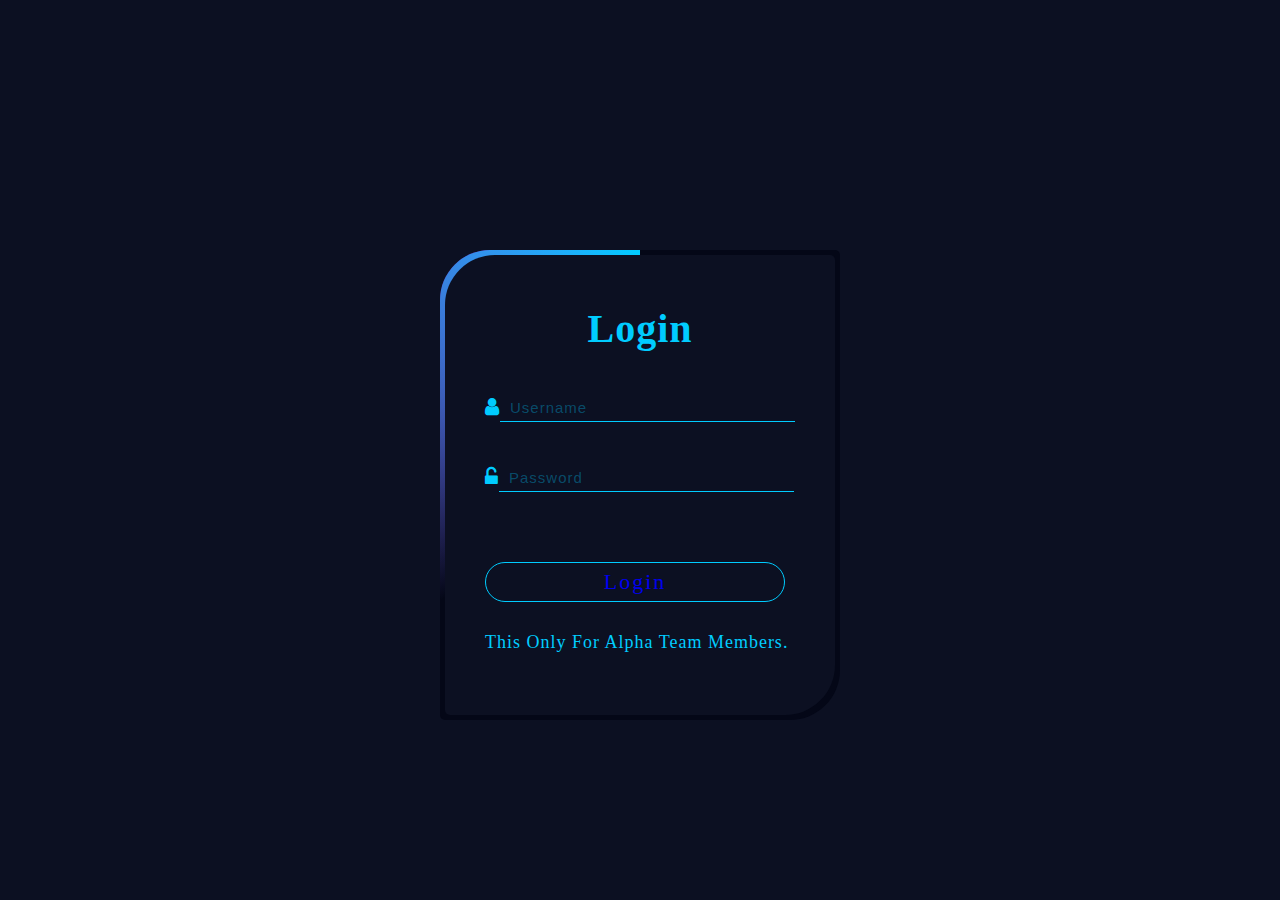
<file: member.html>
<!<!DOCTYPE html>
<html lang="en">
  <head>
    <meta charset="UTF-8" />
    <meta http-equiv="X-UA-Compatible" content="IE=edge" />
    <meta name="viewport" content="width=device-width, initial-scale=1.0" />
    <title>Members Login From</title>
    <link
      rel="stylesheet"
      href="https://cdnjs.cloudflare.com/ajax/libs/font-awesome/4.7.0/css/font-awesome.min.css"
    />

    <link rel="stylesheet" href="style2.css" />
  </head>
  <body>
    <div class="login_form_container">
      <div class="login_form">
        <h2>Login</h2>
        <div class="input_group">
          <i class="fa fa-user"></i>
          <input
            type="text"
            placeholder="Username"
            class="input_text"
            autocomplete="off"
          />
        </div>
        <div class="input_group">
          <i class="fa fa-unlock-alt"></i>
          <input
            type="password"
            placeholder="Password"
            class="input_text"
            autocomplete="off"
          />
        </div>
        <div class="button_group" id="login_button">
          <a href="portal.html">Login</a>
        </div>
        <div class="fotter">
          <a>This Only For Alpha Team Members.</a>
        </div>
      </div>
    </div>

    <script src="https://cdnjs.cloudflare.com/ajax/libs/jquery/3.6.1/jquery.min.js"></script>
    <script src="script.js"></script>
  </body>
</html>
</file>
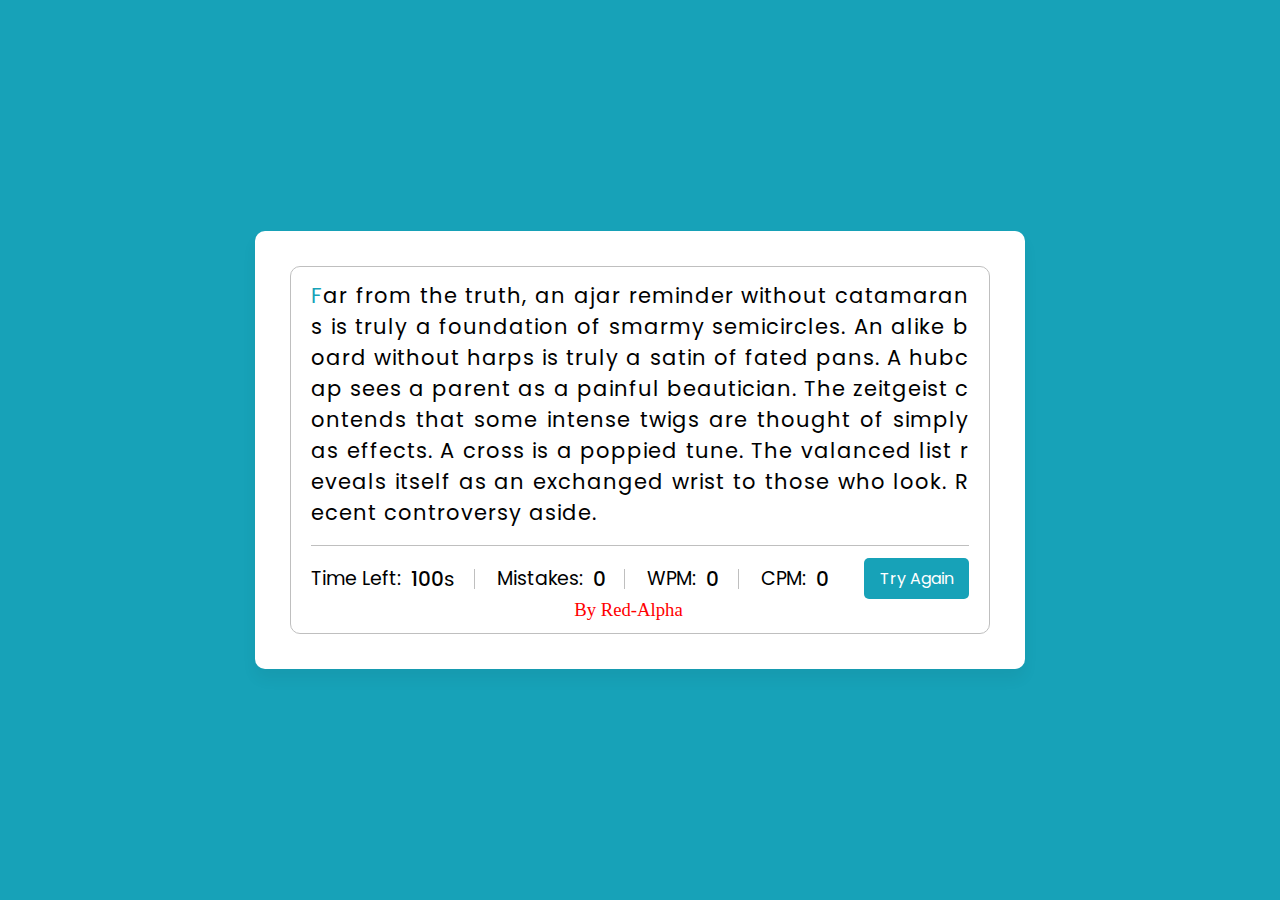
<file: Typing Game/TG.html>
<!DOCTYPE html>
<!-- Coded By Red-Alpha -->
<html lang="en" dir="ltr">
  <head>
    <meta charset="utf-8">  
    <title>Typing Speed Test Game | Red-Alpha</title>
    <link rel="icon" href="">
    <link rel="stylesheet" href="TG-style.css">
    <link rel="icon" href="TG-icon.png">
    <link rel="stylesheet" href="https://unpkg.com/boxicons@2.1.4/css/boxicons.min.css">
    <meta name="viewport" content="width=device-width, initial-scale=1.0">
  </head>
  <body>
    <div class="wrapper">
      <input type="text" class="input-field">
      <div class="content-box">
        <div class="typing-text">
          <p></p>
        </div>
        <div class="content">
          <ul class="result-details">
            <li class="time">
              <p>Time Left:</p>
              <span><b>100</b>s</span>
            </li>
            <li class="mistake">
              <p>Mistakes:</p>
              <span>0</span>
            </li>
            <li class="wpm">
              <p>WPM:</p>
              <span>0</span>
            </li>
            <li class="cpm">
              <p>CPM:</p>
              <span>0</span>
            </li>
          </ul>
          <button>Try Again</button>
          <h3 class="ra">By Red-Alpha</h3>
        </div>
      </div>
    </div>

    <script src="js/TG-paragraphs.js"></script>
    <script src="js/TG-script.js"></script>
  
  </body>
</html>
</file>
<file: style2.css>
*{
  margin: 0;
  padding: 0;
  box-sizing: border-box;
}
body{
    width: 100%;
    height: 100%;
    display: flex;
    justify-content: center;
    align-items: center;
    letter-spacing: 1px;
    background-color: #0c1022;
}
.login_form_container{
    position: relative;
    width: 400px;
    height: 470px;
    max-width: 400px;
    max-height: 470px;
    background: #040717;
    border-radius: 50px 5px;
    display: flex;
    align-items: center;
    justify-content: center;
    overflow: hidden;
    margin-top: 70px;
}
.login_form_container::before{
    
    position: absolute;
    width: 170%;
    height: 170%;
    content: '';
    background-image: conic-gradient(transparent, transparent, transparent, #ee00ff);
    animation: rotate_border 6s linear infinite;

}
.login_form_container::after{
    
    position: absolute;
    width: 170%;
    height: 170%;
    content: '';
    background-image: conic-gradient(transparent, transparent, transparent, #00ccff);
    animation: rotate_border 6s linear infinite;
    animation-delay: -3s;
}
@keyframes rotate_border{
    0%{
        transform: rotate(0deg);
    }
    100%{
        transform: rotate(360deg);
    }
}
.login_form{
    position: absolute;
    content: '';
    background-color: #0c1022;
    border-radius: 50px 5px;
    inset: 5px;
    padding: 50px 40px;
    z-index: 10;
    color: #00ccff;

} 
h2{
    font-size: 40px;
    font-weight: 600;
    text-align: center;
}
.input_group{
    margin-top: 40px;
    position:relative;
    display:flex;
    align-items: center;
    justify-content: start;
}
.input_text{
    width: 95%;
    height: 30px;
    background: transparent;
    border: none;
    outline: none;
    border-bottom: 1px solid #00ccff;
    font-size: 20px;
    padding-left: 10px;
    color: #00ccff;

}
::placeholder{
    font-size: 15px;
    color: #00ccff52;
    letter-spacing: 1px;

}
.fa{
    font-size: 20px;

}
#login_button{
    position: relative;
    width: 300px;
    height: 40px;
    transition: 1s;
    margin-top: 70px;


}
#login_button a{
    position: absolute;
    width: 100%;
    height: 100%;
    text-decoration: none;
    z-index: 10;
    cursor: pointer;
    font-size: 22px;
    letter-spacing: 2px;
    border: 1px solid #00ccff;
    border-radius: 50px;
    background-color: #0c1022;
    display: flex;
    justify-content: center;
    align-items: center;
}
.fotter {
    margin-top: 30px;
    display: flex;
    justify-content: space-between;

}
.fotter a{
    text-decoration: none;
    cursor: pointer;
    font-size: 18px;
}
.glowIcon {
    text-shadow: 0 0 10px #00ccff;

}
</file>
<file: Typing Game/TG-style.css>
/* Import Google Font - Poppins */
@import url('https://fonts.googleapis.com/css2?family=Poppins:wght@400;500;600;700&display=swap');
*{
  margin: 0;
  padding: 0;
  box-sizing: border-box;
  font-family: 'Poppins', sans-serif;
}
body{
  display: flex;
  padding: 0 10px;
  align-items: center;
  justify-content: center;
  min-height: 100vh;
  background: #17A2B8;
}
::selection{
  color: #fff;
  background: #17A2B8;
}

.wrapper{
  width: 770px;
  padding: 35px;
  background: #fff;
  border-radius: 10px;
  box-shadow: 0 10px 15px rgba(0,0,0,0.05);
}
.wrapper .input-field{
  opacity: 0;
  z-index: -999;
  position: absolute;
}
.wrapper .content-box{
  padding: 13px 20px 0;
  border-radius: 10px;
  border: 1px solid #bfbfbf;
}
.content-box .typing-text{
  overflow: hidden;
  max-height: 256px;
}
.typing-text::-webkit-scrollbar{
  width: 0;
}
.typing-text p{
  font-size: 21px;
  text-align: justify;
  letter-spacing: 1px;
  word-break: break-all;
}
.typing-text p span{
  position: relative;
}
.typing-text p span.correct{
  color: #56964f;
}
.typing-text p span.incorrect{
  color: #cb3439;
  outline: 1px solid #fff;
  background: #ffc0cb;
  border-radius: 4px;
}
.typing-text p span.active{
  color: #17A2B8;
}
.typing-text p span.active::before{
  position: absolute;
  content: "";
  height: 2px;
  width: 100%;
  bottom: 0;
  left: 0;
  opacity: 0;
  border-radius: 5px;
  background: #17A2B8;
  animation: blink 1s ease-in-out infinite;
}
@keyframes blink{
  50%{ 
    opacity: 1; 
  }
}
.content-box .content{
  margin-top: 17px;
  display: flex;
  padding: 12px 0;
  flex-wrap: wrap;
  align-items: center;
  justify-content: space-between;
  border-top: 1px solid #bfbfbf;
}
.content button{
  outline: none;
  border: none;
  width: 105px;
  color: #fff;
  padding: 8px 0;
  font-size: 16px;
  cursor: pointer;
  border-radius: 5px;
  background: #17A2B8;
  transition: transform 0.3s ease;
}
.content button:active{
  transform: scale(0.97);
}
.content .result-details{
  display: flex;
  flex-wrap: wrap;
  align-items: center;
  width: calc(100% - 140px);
  justify-content: space-between;
}
.result-details li{
  display: flex;
  height: 20px;
  list-style: none;
  position: relative;
  align-items: center;
}
.result-details li:not(:first-child){
  padding-left: 22px;
  border-left: 1px solid #bfbfbf;
}
.result-details li p{
  font-size: 19px;
}
.result-details li span{
  display: block;
  font-size: 20px;
  margin-left: 10px;
}
li span b{
  font-weight: 500;
}
li:not(:first-child) span{
  font-weight: 500;
}
@media (max-width: 745px) {
  .wrapper{
    padding: 20px;
  }
  .content-box .content{
    padding: 20px 0;
  }
  .content-box .typing-text{
    max-height: 100%;
  }
  .typing-text p{
    font-size: 19px;
    text-align: left;
  }
  .content button{
    width: 100%;
    font-size: 15px;
    padding: 10px 0;
    margin-top: 20px;
  }
  .content .result-details{
    width: 100%;
  }
  .result-details li:not(:first-child){
    border-left: 0;
    padding: 0;
  }
  .result-details li p, 
  .result-details li span{
    font-size: 17px;
  }
}
@media (max-width: 518px) {
  .wrapper .content-box{
    padding: 10px 15px 0;
  }
  .typing-text p{
    font-size: 18px;
  }
  .result-details li{
    margin-bottom: 10px;
  }
  .content button{
    margin-top: 10px;
  }
}

.ra {
  text-align: center;
  padding-left: 40%;
  font-family: Colonna MT;
  font-weight: 20;
  color: red;
}
</file>
